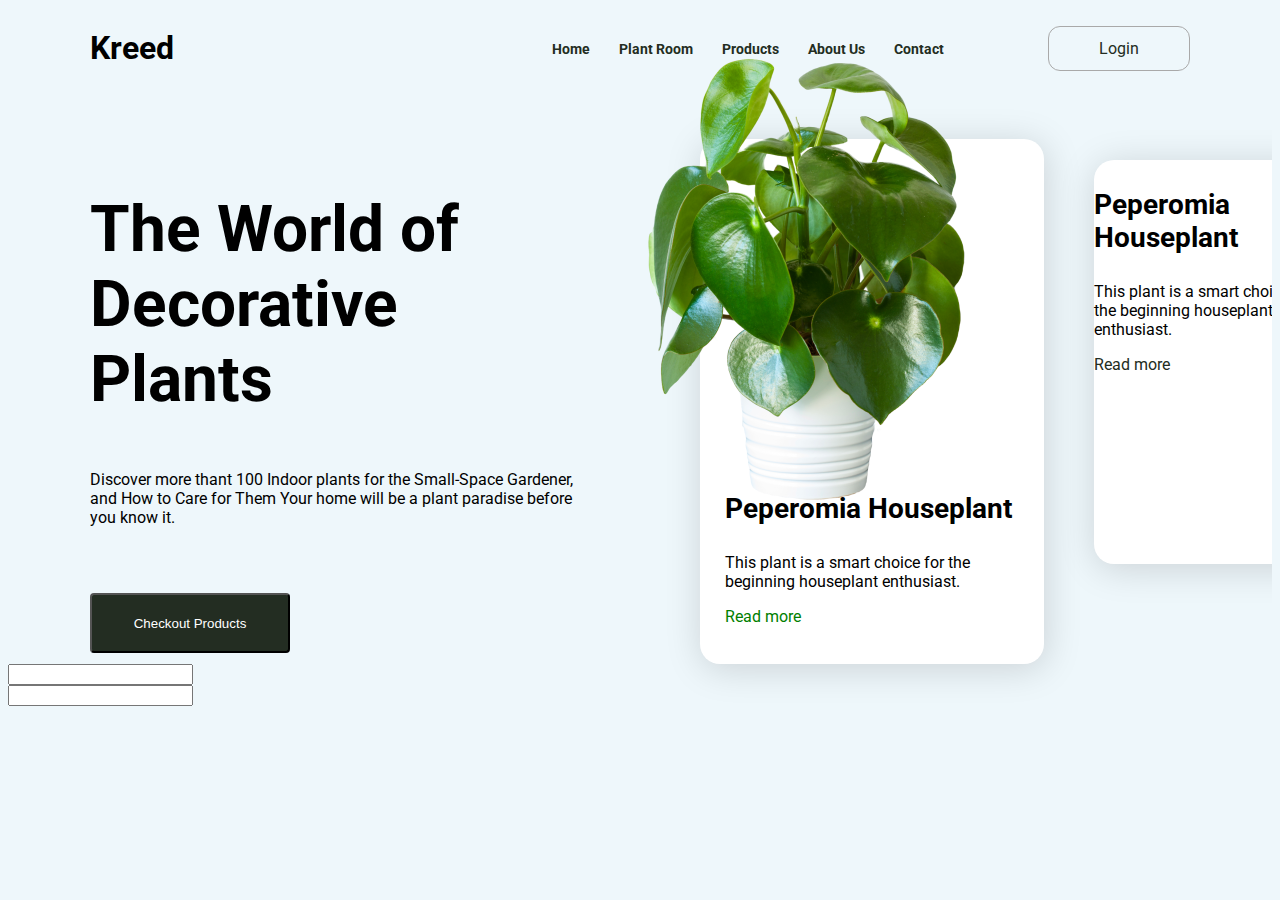
<file: DOM-manipulation/index.html>
<!DOCTYPE html>
<html lang="en">
<head>
    <meta charset="UTF-8">
    <meta name="viewport" content="width=device-width, initial-scale=1.0">
    <title>Document</title>
    <link rel="stylesheet" href="styles/style.css">
    <link rel="preconnect" href="https://fonts.googleapis.com">
<link rel="preconnect" href="https://fonts.gstatic.com" crossorigin>
<link href="https://fonts.googleapis.com/css2?family=Roboto:wght@100;400&display=swap" rel="stylesheet">
</head>
<body>

    <div class="wrapper">
<header>

<div class="logo"><h1>Kreed</h1></div>

    <nav>
        <ul>
            <li><a href="">Home</a></li>
            <li><a href="">Plant Room</a></li>
            <li><a href="">Products</a></li>
            <li><a href="">About Us</a></li>
            <li><a href="">Contact</a></li>
        </ul>

        
            <a class="login" href="">Login</a>
        
        
        
    </nav>

</header>

<main>
    <section id="left-content">
        <h2 class="intro-text">The World of Decorative Plants</h2>
        <p>Discover more thant 100 Indoor plants for the Small-Space Gardener, and How to Care for Them Your home will be a plant paradise before you know it.</p>

        <button class="checkout-btn">
            <a href="">Checkout Products</a>
        </button>
    </section>

    <section id="right-content">
        <div class="plant-1">

            



    <img src="img/houseplant-peperomia-in-white-flowerpot-5WR26D3 1.png" alt="">

    <div class="plantDescription">
            <h3>Peperomia 
                Houseplant</h3>
                <p >This plant is a smart choice for the beginning houseplant enthusiast.
                </p>
                <a href="">Read more</a>
            </div>

        </div>
       

        <div class="plant-2">

            
            <h3>Peperomia 
                Houseplant</h3>
                <p>This plant is a smart choice for the beginning houseplant enthusiast.</p>

                <a href="">Read more</a>
        </div>

       
    </section>

    <button id="caroussel-left">Left</button>
    <button id="caroussel-right">Right</button>

</main>
</div>

<div class="l">


    <table class="main-table">
        <tbody>
            
        </tbody>
    </table>
</div>
</div>

<label for="age"></label>
<input id="age" type="text">

    <div id="output-text"></div>



    
<input type="text" id=""/>
    
    <script src="scripts/main.js"></script>


    <script src="scripts/form.js"></script>


</body>
</html>
</file>
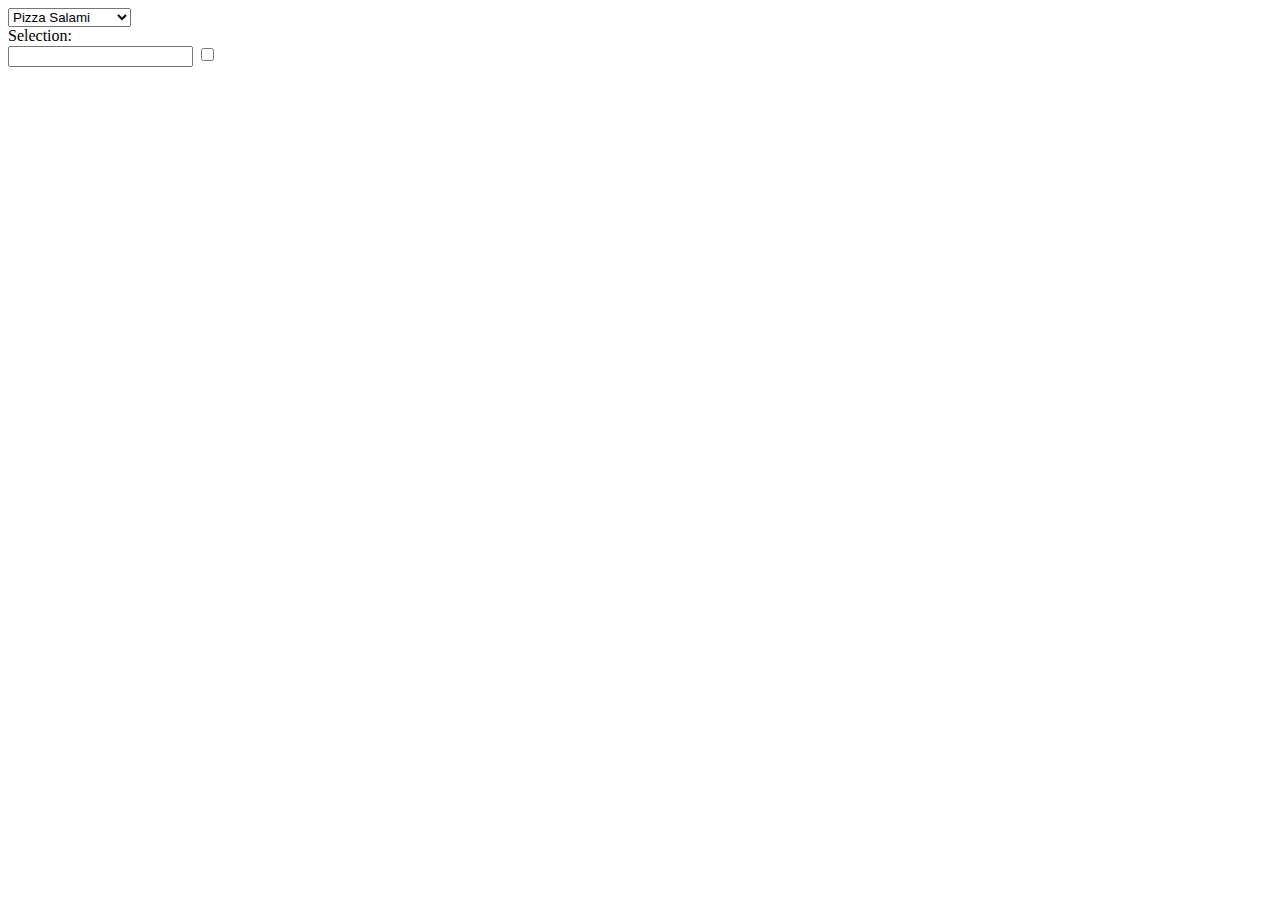
<file: DOM-manipulation/javascript-tests.html>
<!DOCTYPE html>
<html lang="en">
<head>
    <meta charset="UTF-8">
    <meta name="viewport" content="width=device-width, initial-scale=1.0">
    <title>Document</title>
</head>
<body>
    

    <form id="orderform" name="orderform" class="form col-xs-4 center-block">
        <select id="order" name="order" class="form-control">
        <option selected value="P001">Pizza Salami</option>
        <option value="P002">Pizza Margherita</option>
        <option value="P003">Pizza Tonno</option>
        <option value="P004">Pizza Mozzarella</option>
        <option value="P005">Pizza Hawaii</option>
        </select>
        </form>
        <div class="form col-xs-12 center-block">
        Selection:
        <div id="selection">
        </div>
        </div>


    <input type="text" id="username">
    <label for="consentAge"></label>
    <input type="checkbox" name="" id="consentAge">

    <script src="scripts/form.js"></script>
</body>
</html>
</file>
<file: DOM-manipulation/styles/style.css>
body {
    background: #EEF7FB;
    font-family: 'Roboto', sans-serif;}

    html, body {
        max-width: 100%;
        overflow-x: hidden;
    }

    h3 {
        font-size:28px;
    }

.wrapper {
    width:1100px;
    margin:0 auto;


}

.logo {
    display:inline-block;
}

#left-content {
    min-width:500px;
    margin-right:110px;
}

ul {
    display:inline-block;
}

button {
    display:inline-block;
}

header {
    flex-wrap: wrap;
    flex-direction:row;
    display:flex;
    align-items: center;
    justify-content:space-between;

}



a {
    text-decoration:none;
    color:#232D22;
}

nav li {
    font-size:14px;
    display:inline-block;
    color:#232D22;
    font-weight:bold;
    margin-left:25px;
}

main {
    display:flex;
    margin-top:50px;
}

.intro-text {
    font-size:64px;
}

.checkout-btn {
    width:200px;
    height:60px;
    margin-top:50px;
    background: #232D22;
    border-radius:4px;
    color:white;
}

.checkout-btn a {
    color:white;
}

.plant-1 {
    background:white;
    position:relative;
    height:425px;
    border-radius:20px;
    box-shadow:1.5px 4.2px 36px rgba(0,0,0,0.15);
    padding:50px 25px;
}


.plant-1 img {
    top:-100px;
    left:-75px;
    position:absolute;

}


.plant-2 {
    left:200px;
    right:200px;
    margin-top:21px;
    margin-left:50px;
    width:381px;
    height:404px;
    background:white;
    border-radius:20px;
    box-shadow:1.5px 4.2px 36px rgba(0,0,0,0.15);
}

.login {
    margin-left:100px;
    padding:12px 50px;
    border:1px solid darkgray;
    border-radius:12px;
}

#right-content {
    display:flex;
}

.plantDescription {

    position:relative;
    top:275px;
}

.plantDescription a {
    color: green;
}
</file>
